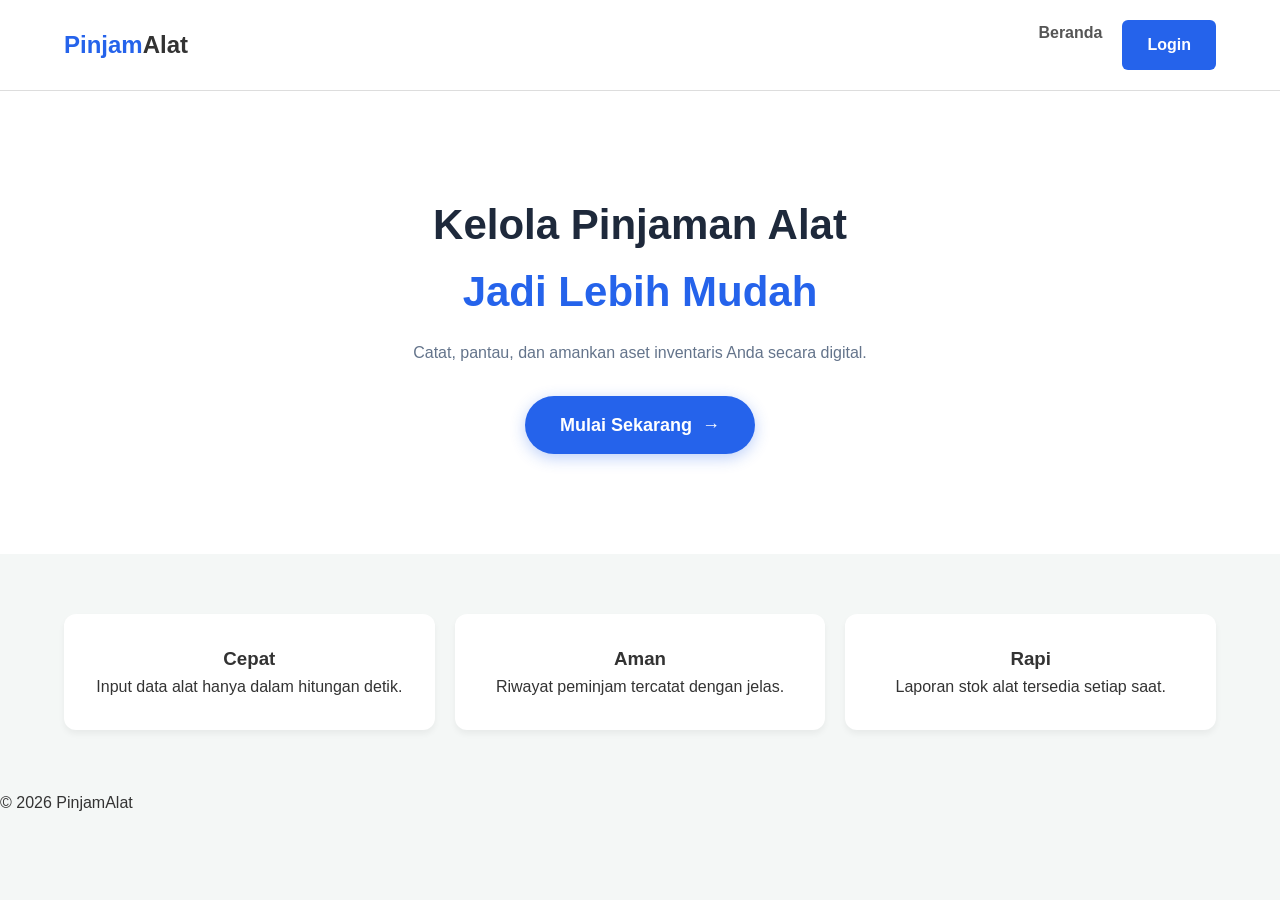
<file: index.html>
<!DOCTYPE html>
<html lang="id">
<head>
    <meta charset="UTF-8">
    <meta name="viewport" content="width=device-width, initial-scale=1.0">
    <title>PinjamAlat - Sistem Peminjaman</title>
    <link rel="stylesheet" href="style.css">
</head>
<body>

    <nav class="navbar-main">
    <div class="logo">Pinjam<span>Alat</span></div>
    <ul>
        <li><a href="#">Beranda</a></li>
        <li><a href="login.html" class="btn-login">Login</a></li>
    </ul>
</nav>

    <header class="hero">
    <h1>Kelola Pinjaman Alat <br> <span>Jadi Lebih Mudah</span></h1>
    <p>Catat, pantau, dan amankan aset inventaris Anda secara digital.</p>
    
    <a href="register.html" class="cta btn-mulai">
        Mulai Sekarang <span class="panah">→</span>
    </a>
</header>

    <section class="features">
        <div class="item">
            <h3>Cepat</h3>
            <p>Input data alat hanya dalam hitungan detik.</p>
        </div>
        <div class="item">
            <h3>Aman</h3>
            <p>Riwayat peminjam tercatat dengan jelas.</p>
        </div>
        <div class="item">
            <h3>Rapi</h3>
            <p>Laporan stok alat tersedia setiap saat.</p>
        </div>
    </section>

    <footer>
        <p>&copy; 2026 PinjamAlat</p>
    </footer>

</body>
</html>
</file>
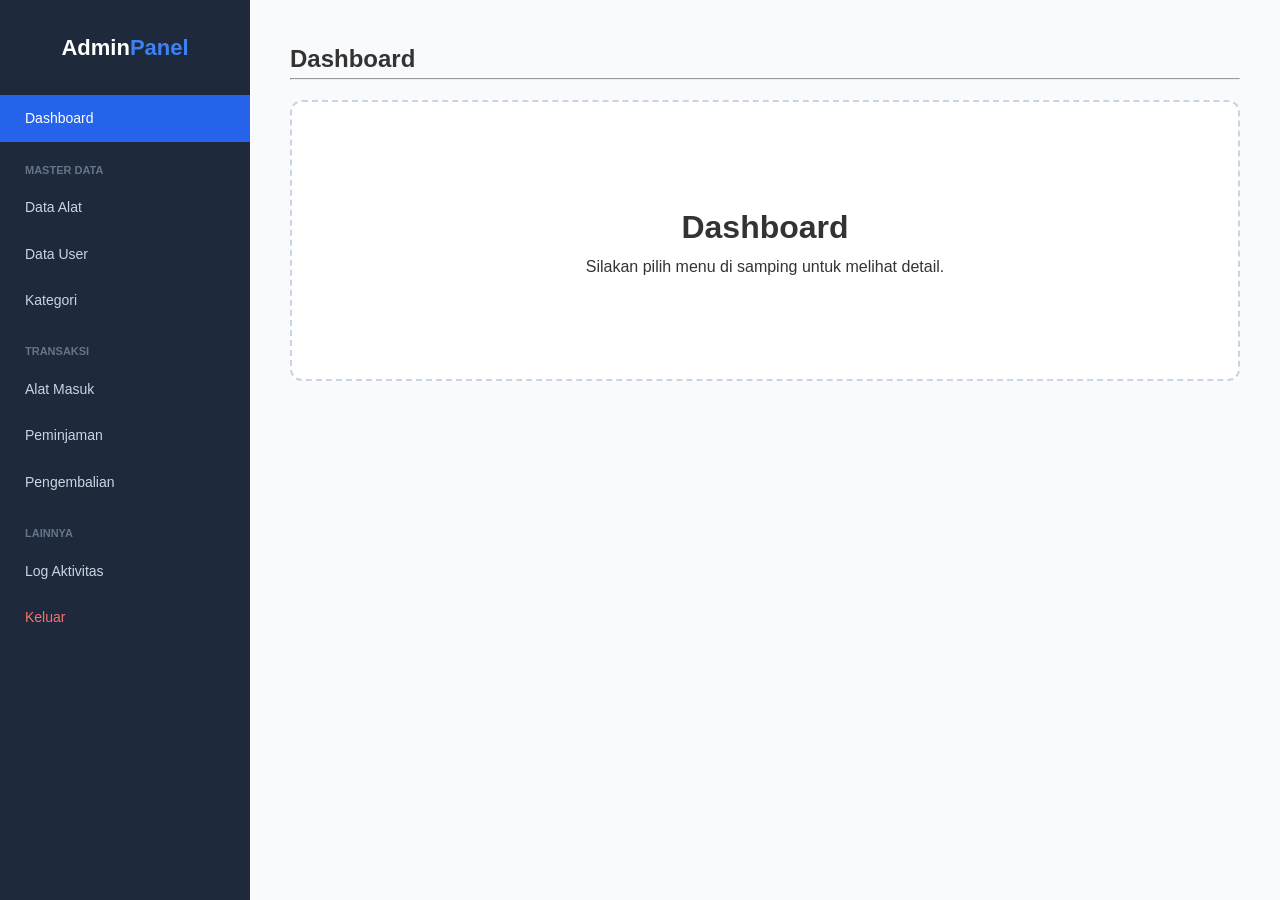
<file: admin-dashboard.html>
<!DOCTYPE html>
<html lang="id">
<head>
    <meta charset="UTF-8">
    <meta name="viewport" content="width=device-width, initial-scale=1.0">
    <title>Admin - PinjamAlat</title>
    <link rel="stylesheet" href="style.css">
</head>
<body class="dash-bg">

    <div class="dash-container">
        <aside class="sidebar-min">
            <div class="brand">Admin<span>Panel</span></div>
            <nav id="sideNav">
                <a href="#" onclick="showContent('Dashboard')" class="active">Dashboard</a>
                
                <div class="menu-group">Master Data</div>
                <a href="#" onclick="showContent('Data Alat')">Data Alat</a>
                <a href="#" onclick="showContent('Data User')">Data User</a>
                <a href="#" onclick="showContent('Kategori')">Kategori</a>
                
                <div class="menu-group">Transaksi</div>
                <a href="#" onclick="showContent('Alat Masuk')">Alat Masuk</a>
                <a href="#" onclick="showContent('Peminjaman')">Peminjaman</a>
                <a href="#" onclick="showContent('Pengembalian')">Pengembalian</a>
                
                <div class="menu-group">Lainnya</div>
                <a href="#" onclick="showContent('Log Aktivitas')">Log Aktivitas</a>
                <a href="index.html" class="out">Keluar</a>
            </nav>
        </aside>

        <main class="main-blank">
            <header>
                <h2 id="contentTitle">Dashboard</h2>
                <hr>
            </header>
            <div class="placeholder">
                <h1 id="contentText">Dashboard</h1>
                <p>Silakan pilih menu di samping untuk melihat detail.</p>
            </div>
        </main>
    </div>

    <script>
        function showContent(menuName) {
            // Mencegah error 'event is not defined' di beberapa browser
            const currentEvent = window.event || event; 
            
            document.getElementById('contentTitle').innerText = menuName;
            document.getElementById('contentText').innerText = menuName;
            
            const links = document.querySelectorAll('#sideNav a');
            links.forEach(link => link.classList.remove('active'));
            
            if (currentEvent && currentEvent.currentTarget) {
                currentEvent.currentTarget.classList.add('active');
            }
        }
    </script>

</body>
</html>
</file>
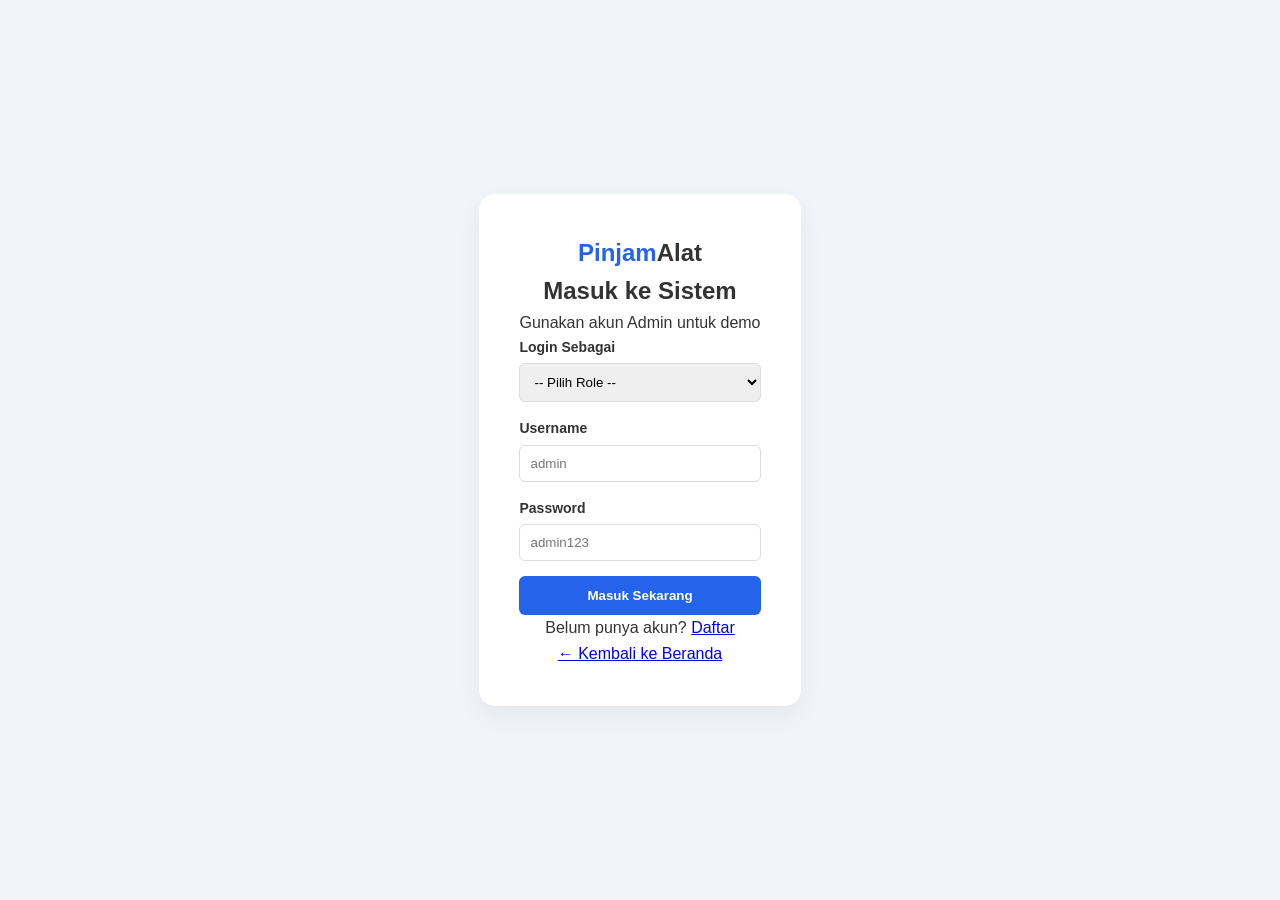
<file: login.html>
<!DOCTYPE html>
<html lang="id">
<head>
    <meta charset="UTF-8">
    <meta name="viewport" content="width=device-width, initial-scale=1.0">
    <title>Login - PinjamAlat</title>
    <link rel="stylesheet" href="style.css">
</head>
<body class="login-page">

    <div class="login-container">
        <div class="login-box">
            <div class="logo">Pinjam<span>Alat</span></div>
            <h2>Masuk ke Sistem</h2>
            <p>Gunakan akun Admin untuk demo</p>

            <form id="loginForm">
                <div class="input-group">
                    <label>Login Sebagai</label>
                    <select id="roleSelect" class="select-role" required>
                        <option value="" disabled selected>-- Pilih Role --</option>
                        <option value="admin">Administrator</option>
                        <option value="petugas">Petugas</option>
                        <option value="user">User</option>
                    </select>
                </div>

                <div class="input-group">
                    <label>Username</label>
                    <input type="text" id="username" placeholder="admin" required>
                </div>

                <div class="input-group">
                    <label>Password</label>
                    <input type="password" id="password" placeholder="admin123" required>
                </div>

                <button type="submit" class="cta full-width">Masuk Sekarang</button>
            </form>
            
            <p class="footer-text">Belum punya akun? <a href="register.html">Daftar</a></p>
            <p class="footer-text"><a href="index.html">← Kembali ke Beranda</a></p>
        </div>
    </div>

    <script>
        document.getElementById('loginForm').addEventListener('submit', function(e) {
            e.preventDefault();
            
            const role = document.getElementById('roleSelect').value;
            const user = document.getElementById('username').value;
            const pass = document.getElementById('password').value;

            // Logika Login Admin
            if (role === 'admin' && user === 'admin' && pass === 'admin123') {
                window.location.href = 'admin-dashboard.html';
            } else if (role === 'admin') {
                alert('Login Gagal! Gunakan user: admin & pass: admin123');
            } else {
                alert('Akses ' + role + ' belum tersedia. Silakan gunakan Admin.');
            }
        });
    </script>

</body>
</html>
</file>
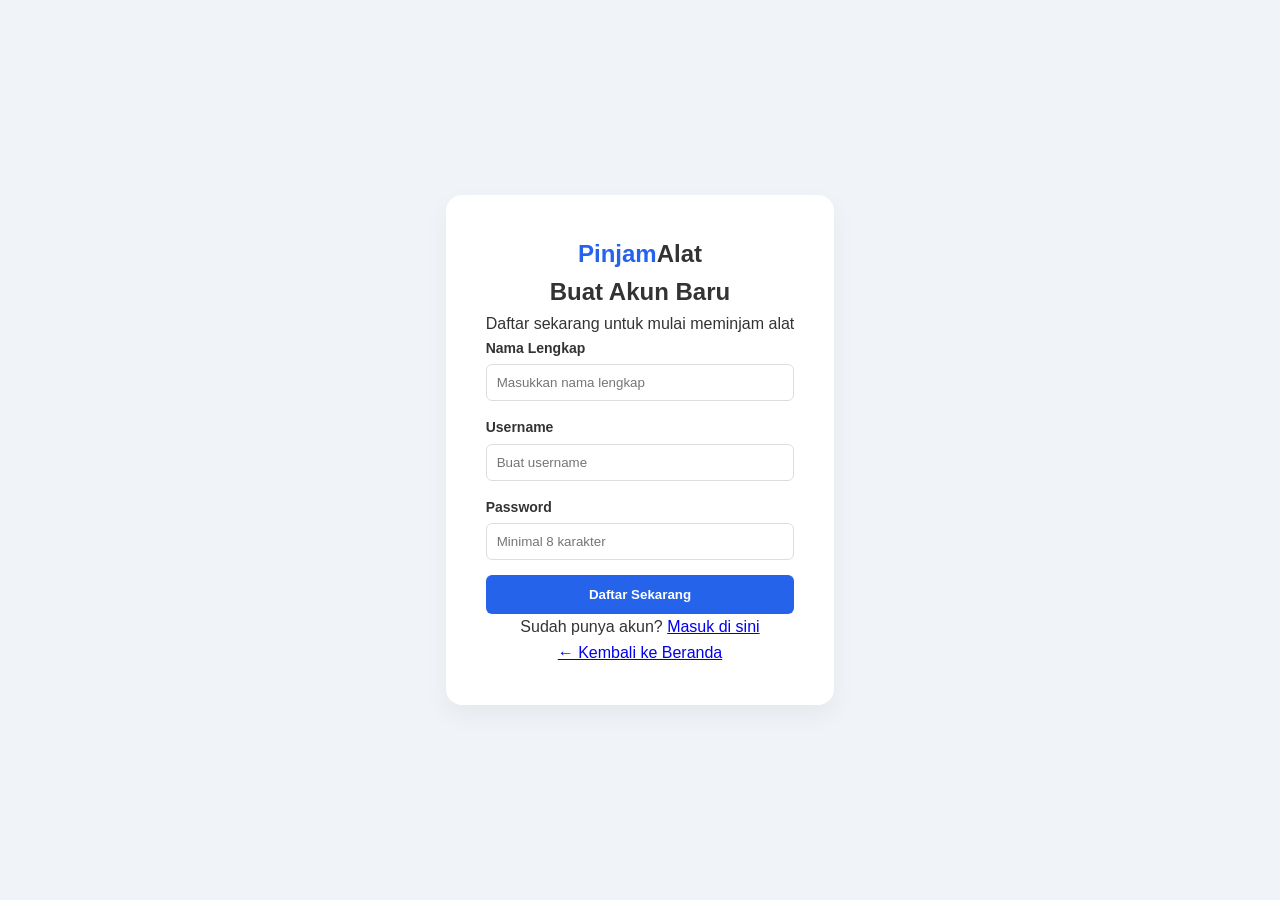
<file: register.html>
<!DOCTYPE html>
<html lang="id">
<head>
    <meta charset="UTF-8">
    <meta name="viewport" content="width=device-width, initial-scale=1.0">
    <title>Daftar - PinjamAlat</title>
    <link rel="stylesheet" href="style.css">
</head>
<body class="login-page">

    <div class="login-container">
        <div class="login-box">
            <div class="logo">Pinjam<span>Alat</span></div>
            <h2>Buat Akun Baru</h2>
            <p>Daftar sekarang untuk mulai meminjam alat</p>

            <form id="registerForm">
                <div class="input-group">
                    <label>Nama Lengkap</label>
                    <input type="text" placeholder="Masukkan nama lengkap" required>
                </div>

                <div class="input-group">
                    <label>Username</label>
                    <input type="text" placeholder="Buat username" required>
                </div>

                <div class="input-group">
                    <label>Password</label>
                    <input type="password" placeholder="Minimal 8 karakter" required>
                </div>

                <button type="submit" class="cta full-width">Daftar Sekarang</button>
            </form>
            
            <p class="footer-text">Sudah punya akun? <a href="login.html">Masuk di sini</a></p>
            <p class="footer-text"><a href="index.html">← Kembali ke Beranda</a></p>
        </div>
    </div>

    <script>
        document.getElementById('registerForm').addEventListener('submit', function(e) {
            e.preventDefault();
            alert('Pendaftaran Berhasil! Silakan Login menggunakan akun yang baru dibuat.');
            window.location.href = 'login.html';
        });
    </script>

</body>
</html>
</file>
<file: style.css>
/* =========================================
   1. RESET & BASE STYLES
   ========================================= */
* {
    margin: 0;
    padding: 0;
    box-sizing: border-box;
}

body {
    font-family: 'Segoe UI', Tahoma, Geneva, Verdana, sans-serif;
    line-height: 1.6;
    color: #333;
    background-color: #f4f7f6;
}

/* =========================================
   2. LANDING PAGE STYLES
   ========================================= */
nav.navbar-main {
    display: flex;
    justify-content: space-between;
    align-items: center;
    padding: 20px 5%;
    background: #fff;
    border-bottom: 1px solid #ddd;
}

nav.navbar-main ul {
    display: flex;
    list-style: none;
}

nav.navbar-main ul li {
    margin-left: 20px;
}

nav.navbar-main ul li a {
    text-decoration: none;
    color: #555;
    font-weight: 600;
}

.hero {
    text-align: center;
    padding: 100px 5%;
    background: #fff;
}

.hero h1 {
    font-size: 42px;
    margin-bottom: 15px;
    color: #1e293b;
}

.hero p {
    color: #64748b;
    margin-bottom: 30px;
}

.features {
    display: flex;
    justify-content: space-around;
    padding: 60px 5%;
    gap: 20px;
}

.item {
    background: #fff;
    padding: 30px;
    border-radius: 12px;
    text-align: center;
    flex: 1;
    box-shadow: 0 4px 6px rgba(0,0,0,0.05);
}

/* =========================================
   3. LOGIN & REGISTER STYLES
   ========================================= */
.login-page {
    display: flex;
    justify-content: center;
    align-items: center;
    min-height: 100vh;
    background-color: #f0f4f8;
}

.login-box {
    background: #fff;
    padding: 40px;
    border-radius: 16px;
    box-shadow: 0 10px 25px rgba(0,0,0,0.05);
    text-align: center;
    width: 100%;
    max-width: 400px;
}

.input-group {
    text-align: left;
    margin-bottom: 15px;
}

.input-group label {
    display: block;
    font-size: 14px;
    font-weight: 600;
    margin-bottom: 5px;
}

.input-group input, .select-role {
    width: 100%;
    padding: 10px;
    border: 1px solid #ddd;
    border-radius: 6px;
    outline: none;
}

.cta, .btn-login {
    background: #2563eb;
    color: #fff !important;
    padding: 12px 25px;
    text-decoration: none;
    border-radius: 6px;
    font-weight: bold;
    display: inline-block;
    border: none;
    cursor: pointer;
    text-align: center;
}

.full-width { width: 100%; }

/* =========================================
   4. DASHBOARD ADMIN STYLES
   ========================================= */
.dash-container {
    display: flex;
    min-height: 100vh;
}

.sidebar-min {
    width: 250px;
    background: #1e293b;
    color: white;
    flex-shrink: 0;
    display: flex;
    flex-direction: column;
}

.brand {
    padding: 30px 20px;
    font-size: 22px;
    font-weight: bold;
    text-align: center;
}

.brand span { color: #3b82f6; }

#sideNav {
    display: flex;
    flex-direction: column;
}

#sideNav a {
    display: block;
    color: #cbd5e1;
    padding: 12px 25px;
    text-decoration: none;
    font-size: 14px;
}

#sideNav a:hover, #sideNav a.active {
    background: #334155;
    color: white;
}

#sideNav a.active { background: #2563eb; }

.menu-group {
    padding: 20px 25px 5px;
    font-size: 11px;
    color: #64748b;
    text-transform: uppercase;
    font-weight: bold;
}

.main-blank {
    flex-grow: 1;
    padding: 40px;
    background: #f8fafc;
}

.placeholder {
    background: white;
    padding: 100px 20px;
    border: 2px dashed #cbd5e1;
    border-radius: 12px;
    text-align: center;
    margin-top: 20px;
}

.out { color: #f87171 !important; }

/* Logo Styling untuk Landing Page & Login */
.logo {
    font-size: 24px;
    font-weight: bold;
    color: #2563eb; /* Warna Biru untuk kata 'Pinjam' */
    text-decoration: none;
}

.logo span {
    color: #333; /* Warna Hitam/Gelap untuk kata 'Alat' */
}

/* Memastikan Brand di Sidebar Dashboard juga rapi */
.brand {
    padding: 30px 20px;
    font-size: 22px;
    font-weight: bold;
    text-align: center;
    color: #fff;
}

.brand span {
    color: #3b82f6;
}

/* Animasi Khusus Tombol Mulai Sekarang */
.btn-mulai {
    display: inline-flex;
    align-items: center;
    gap: 10px;
    padding: 15px 35px !important;
    font-size: 18px;
    border-radius: 50px !important; /* Membuat tombol lonjong/rounded modern */
    transition: all 0.3s ease;
    box-shadow: 0 4px 15px rgba(37, 99, 235, 0.3);
}

.btn-mulai:hover {
    transform: translateY(-3px); /* Tombol sedikit naik saat di-hover */
    box-shadow: 0 8px 25px rgba(37, 99, 235, 0.5);
    background-color: #1d4ed8;
}

.panah {
    transition: transform 0.3s ease;
}

.btn-mulai:hover .panah {
    transform: translateX(8px); /* Panah bergeser ke kanan saat di-hover */
}

/* Tambahan: Warna gradasi lembut pada teks hero agar lebih modern */
.hero h1 span {
    color: #2563eb;
    display: block;
}
</file>
